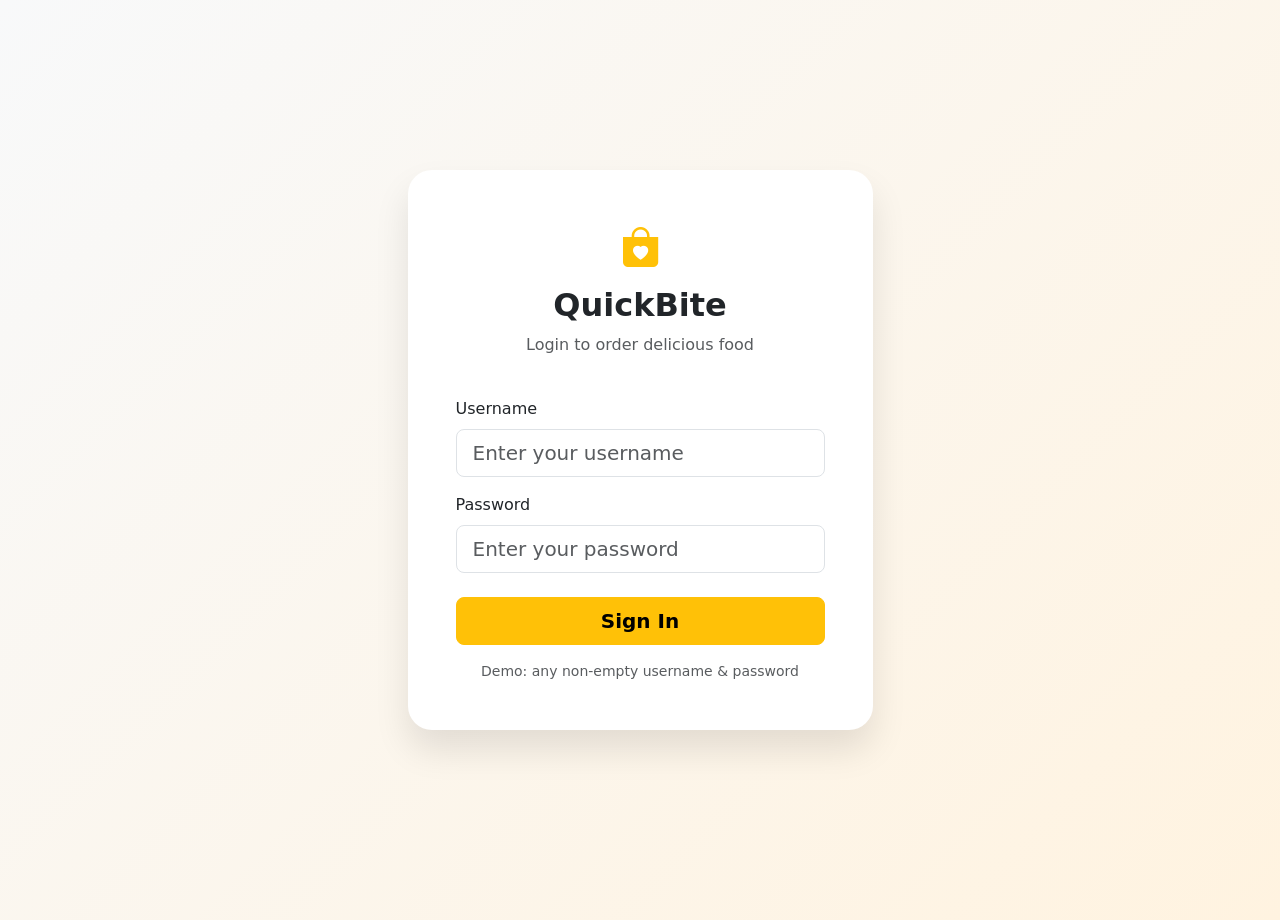
<file: index.html>
<!-- index.html - Login Page -->
<!DOCTYPE html>
<html lang="en">
<head>
  <meta charset="UTF-8">
  <meta name="viewport" content="width=device-width, initial-scale=1, shrink-to-fit=no">
  <title>QuickBite - Login</title>
  <!-- Bootstrap 5 CSS CDN -->
  <link href="https://cdn.jsdelivr.net/npm/bootstrap@5.3.0-alpha1/dist/css/bootstrap.min.css" rel="stylesheet">
  <!-- Bootstrap Icons -->
  <link rel="stylesheet" href="https://cdn.jsdelivr.net/npm/bootstrap-icons@1.11.3/font/bootstrap-icons.min.css">
  <!-- Custom CSS -->
  <link rel="stylesheet" href="style.css">
</head>
<body class="login-page">
  <div class="container d-flex justify-content-center align-items-center min-vh-100 py-4">
    <div class="col-11 col-sm-8 col-md-6 col-lg-5">
      <div class="card card-shadow p-4 p-md-5">
        <div class="text-center mb-4">
          <i class="bi bi-bag-heart-fill fs-1 text-warning"></i>
          <h2 class="mt-2 fw-bold">QuickBite</h2>
          <p class="text-muted">Login to order delicious food</p>
        </div>
        <form id="loginForm">
          <div class="mb-3">
            <label for="username" class="form-label">Username</label>
            <input type="text" class="form-control form-control-lg" id="username" placeholder="Enter your username">
          </div>
          <div class="mb-4">
            <label for="password" class="form-label">Password</label>
            <input type="password" class="form-control form-control-lg" id="password" placeholder="Enter your password">
          </div>
          <button type="submit" class="btn btn-warning w-100 btn-lg fw-bold">Sign In</button>
        </form>
        <div class="text-center mt-3 small text-muted">
          Demo: any non-empty username & password
        </div>
      </div>
    </div>
  </div>
  <script src="https://cdn.jsdelivr.net/npm/bootstrap@5.3.0-alpha1/dist/js/bootstrap.bundle.min.js"></script>
  <script src="script.js"></script>
</body>
</html>
</file>
<file: style.css>
/* style.css - Complete Styles for QuickBite Mobile Web Application */

/* ========== GLOBAL STYLES ========== */
* {
  margin: 0;
  padding: 0;
  box-sizing: border-box;
}

body {
  background: #fef9e8;
  font-family: system-ui, -apple-system, 'Segoe UI', Roboto, 'Helvetica Neue', sans-serif;
  padding-bottom: 20px;
}

/* Login page specific background */
body.login-page {
  background: linear-gradient(135deg, #f8f9fa 0%, #fff3e0 100%);
}

/* ========== CARD STYLES ========== */
.card-shadow {
  box-shadow: 0 20px 35px rgba(0, 0, 0, 0.1);
  border: none;
  border-radius: 1.5rem;
}

.rounded-4 {
  border-radius: 1.25rem !important;
}

/* Card hover effect */
.card-hover {
  transition: transform 0.2s ease, box-shadow 0.2s ease;
}

.card-hover:hover {
  transform: translateY(-5px);
  box-shadow: 0 10px 25px rgba(0, 0, 0, 0.1);
}

/* ========== BUTTON STYLES ========== */
.btn-phone {
  border-radius: 50px;
  padding: 10px 20px;
  font-weight: 500;
  transition: all 0.2s ease;
}

.btn-phone:hover {
  transform: translateY(-2px);
  box-shadow: 0 4px 12px rgba(0, 0, 0, 0.1);
}

.btn-outline-phone {
  border-radius: 50px;
  transition: all 0.2s ease;
}

.btn-outline-phone:hover {
  transform: translateY(-2px);
}

.btn-warning-custom {
  background: #ff9f00;
  border: none;
  transition: all 0.2s ease;
}

.btn-warning-custom:hover {
  background: #e68900;
  transform: translateY(-2px);
}

/* ========== NAVIGATION BAR ========== */
.navbar-nav .nav-link {
  font-weight: 500;
  transition: color 0.2s ease;
}

.navbar-nav .nav-link.active {
  font-weight: 600;
  color: #ff9f00 !important;
  border-bottom: 2px solid #ff9f00;
}

.navbar-brand {
  font-weight: 700;
  letter-spacing: -0.3px;
  color: #ff9f00 !important;
}

/* ========== CAROUSEL STYLES ========== */
.carousel-img {
  object-fit: cover;
  height: 280px;
  background: #f1f1f1;
}

.carousel-caption {
  background: rgba(0, 0, 0, 0.6);
  border-radius: 2rem;
  padding: 0.5rem;
  bottom: 12px;
}

.carousel-item img {
  object-fit: cover;
  border-radius: 1.2rem;
}

/* ========== FORM STYLES ========== */
.form-control:focus,
.form-select:focus {
  border-color: #ffc107;
  box-shadow: 0 0 0 0.2rem rgba(255, 193, 7, 0.25);
}

/* ========== LIST GROUP STYLES ========== */
.list-group-item {
  border-left: none;
  border-right: none;
  background: transparent;
}

/* ========== RESPONSIVE DESIGN (MOBILE-FRIENDLY) ========== */
@media (max-width: 576px) {
  .carousel-img {
    height: 200px;
  }
  
  .btn-phone {
    padding: 6px 14px;
    font-size: 0.85rem;
  }
  
  .display-5 {
    font-size: 1.8rem;
  }
  
  h1, h2, .h1, .h2 {
    font-size: 1.6rem;
  }
  
  .card .btn {
    font-size: 0.9rem;
  }
}

@media (max-width: 768px) {
  .container {
    padding-left: 16px;
    padding-right: 16px;
  }
}

/* ========== UTILITY CLASSES ========== */
.smooth-scroll {
  scroll-behavior: smooth;
}

.text-warning-custom {
  color: #ff9f00;
}

.bg-warning-custom {
  background: #ff9f00;
}

/* Modal customization */
.modal-content {
  border: none;
}

.modal-header.bg-warning {
  background: #ff9f00 !important;
}

/* Footer / spacing */
footer {
  margin-top: 2rem;
}
</file>
